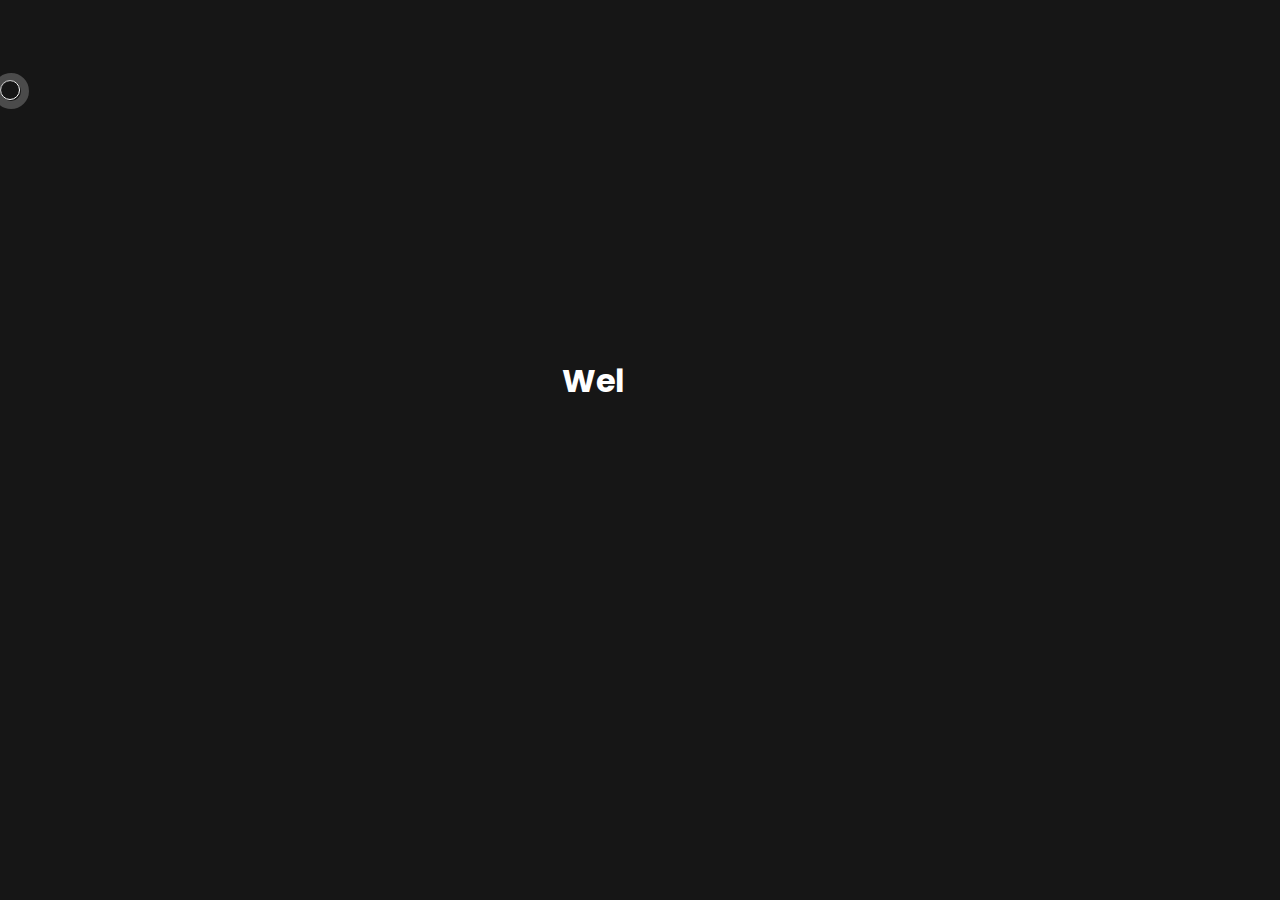
<file: index.html>
<!DOCTYPE html>
<html lang="en">

<head>
    <meta charset="UTF-8">
    <meta name="viewport" content="width=device-width, initial-scale=1.0">
    <!-- Preconnect to Google Fonts for performance improvement -->
    <link rel="preconnect" href="https://fonts.googleapis.com">
    <link rel="preconnect" href="https://fonts.gstatic.com" crossorigin>
    <!-- Link to Google Fonts -->
    <link href="https://fonts.googleapis.com/css2?family=Poppins:wght@300&display=swap" rel="stylesheet">
    <!-- Link to Font Awesome for icons -->
    <link rel="stylesheet" href="https://cdnjs.cloudflare.com/ajax/libs/font-awesome/6.4.0/css/all.min.css"
        integrity="sha512-iecdLmaskl7CVkqkXNQ/ZH/XLlvWZOJyj7Yy7tcenmpD1ypASozpmT/E0iPtmFIB46ZmdtAc9eNBvH0H/ZpiBw=="
        crossorigin="anonymous" referrerpolicy="no-referrer">
    <!-- Link to custom CSS files -->
    <link rel="stylesheet" href="styles/silder.css">
    <link rel="stylesheet" href="styles/styles.css">
    <link rel="stylesheet" href="styles/cursor.css">
    <link rel="stylesheet" href="styles/topbar.css">
    <!-- Favicon -->
    <link rel="icon" href="image/logo.jpg" type="image/jpg">
    <title>Ayansh Singh</title>
</head>

<body>

    <!-- Intro section with animated welcome text -->
    <div class="intro">
        <h1 class="logo-header">
            <!-- Each span represents part of the animated logo -->
            <span class="logo">Wel</span><span class="logo">come</span>
        </h1>
    </div>

    <!-- Header with custom navbar component -->
    <header>
        <nav-bar></nav-bar>
    </header>

    <!-- Custom cursor element -->
    <div class="cursor"></div>

    <!-- Slider container -->
    <div class="container">
        <div class="slide">
            <!-- Each item represents a slide -->
            <div class="item" style="background-image: url(https://i.ibb.co/qCkd9jS/img1.jpg);">
                <div class="content">
                    <div class="name">Switzerland</div>
                    <div class="des">Lorem ipsum dolor, sit amet consectetur adipisicing elit. Ab, eum!</div>
                    <button>See More</button>
                </div>
            </div>
            <div class="item" style="background-image: url(https://i.ibb.co/jrRb11q/img2.jpg);">
                <div class="content">
                    <div class="name">Finland</div>
                    <div class="des">Lorem ipsum dolor, sit amet consectetur adipisicing elit. Ab, eum!</div>
                    <button>See More</button>
                </div>
            </div>
            <div class="item" style="background-image: url(https://i.ibb.co/NSwVv8D/img3.jpg);">
                <div class="content">
                    <div class="name">Iceland</div>
                    <div class="des">Lorem ipsum dolor, sit amet consectetur adipisicing elit. Ab, eum!</div>
                    <button>See More</button>
                </div>
            </div>
            <div class="item" style="background-image: url(https://i.ibb.co/Bq4Q0M8/img4.jpg);">
                <div class="content">
                    <div class="name">Australia</div>
                    <div class="des">Lorem ipsum dolor, sit amet consectetur adipisicing elit. Ab, eum!</div>
                    <button>See More</button>
                </div>
            </div>
            <div class="item" style="background-image: url(https://i.ibb.co/jTQfmTq/img5.jpg);">
                <div class="content">
                    <div class="name">Netherland</div>
                    <div class="des">Lorem ipsum dolor, sit amet consectetur adipisicing elit. Ab, eum!</div>
                    <button>See More</button>
                </div>
            </div>
            <div class="item" style="background-image: url(https://i.ibb.co/RNkk6L0/img6.jpg);">
                <div class="content">
                    <div class="name">Ireland</div>
                    <div class="des">Lorem ipsum dolor, sit amet consectetur adipisicing elit. Ab, eum!</div>
                    <button>See More</button>
                </div>
            </div>
        </div>

        <!-- Navigation buttons for the slider -->
        <div class="button">
            <button class="prev"><i class="fa-solid fa-arrow-left"></i></button>
            <button class="next"><i class="fa-solid fa-arrow-right"></i></button>
        </div>
    </div>

    <!-- JavaScript files -->
    <script src="scripts/slider.js"></script>
    <script src="scripts/main.js"></script>
    <script src="scripts/app.js"></script>
    <script src="scripts/cursor.js"></script>
</body>

</html>
</file>
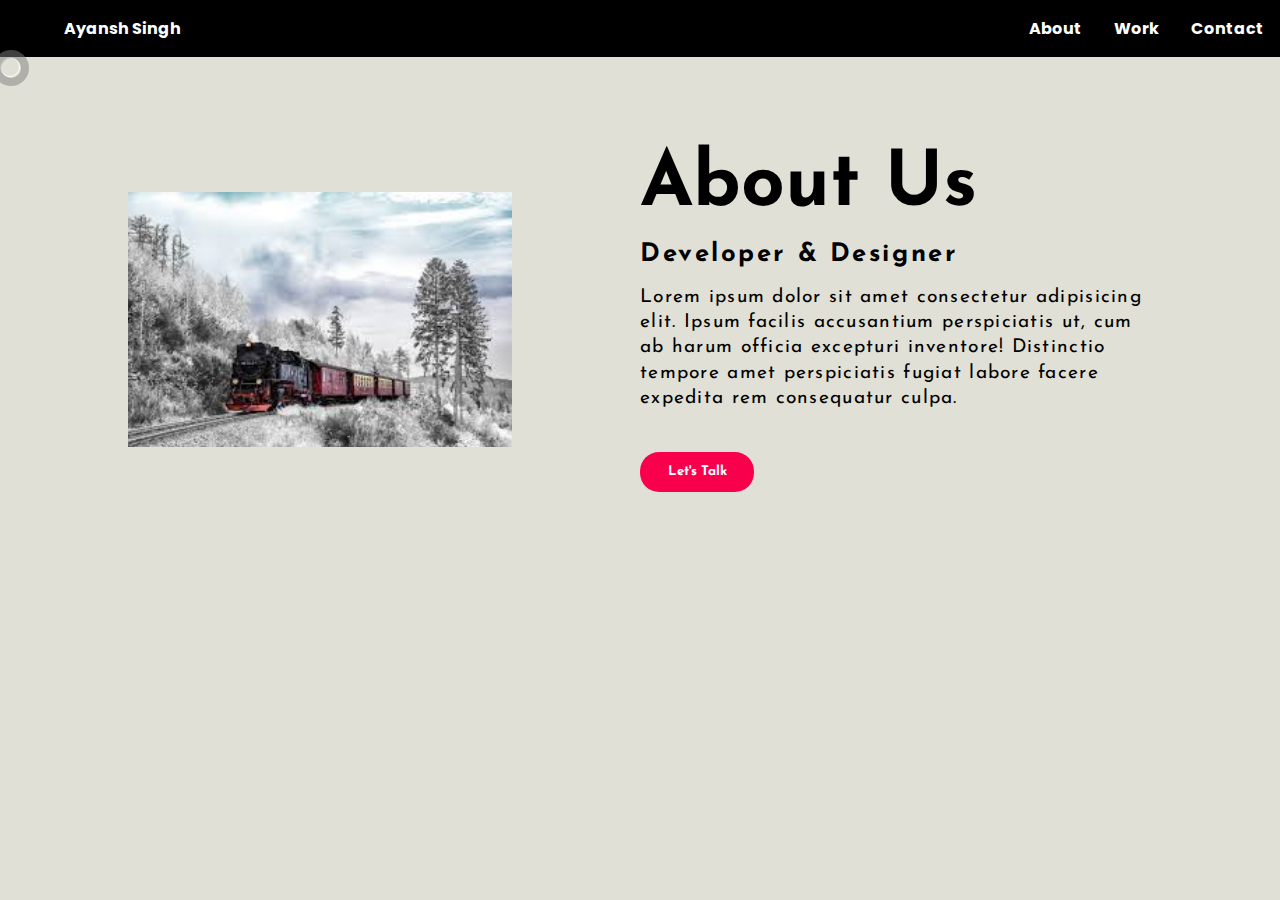
<file: about.html>
<!DOCTYPE html>
<html lang="en">

<head>
    <meta charset="UTF-8">
    <meta name="viewport" content="width=device-width, initial-scale=1">
    <link rel="stylesheet" href="styles/about.css">
    <link rel="preconnect" href="https://fonts.googleapis.com">
    <link rel="preconnect" href="https://fonts.gstatic.com" crossorigin>
    <link
        href="https://fonts.googleapis.com/css2?family=Josefin+Sans:ital,wght@0,100;0,200;0,300;0,400;0,500;0,600;0,700;1,100;1,200;1,300;1,400;1,500;1,600;1,700&display=swap"
        rel="stylesheet">
    <link href="https://fonts.googleapis.com/css2?family=Poppins:wght@300&display=swap" rel="stylesheet">
    <link rel="stylesheet" href="styles/cursor.css">
    <link rel="stylesheet" href="styles/topbar.css">
    <link rel="icon" href="image/logo.jpg" type="image/jpg">
    <title>About</title>
</head>

<body>
    <!-- Custom navbar component -->
    <nav-bar></nav-bar>

    <!-- Custom cursor -->
    <div class="cursor"></div>

    <section class="about">
        <div class="main">
            <img src="image/trainimg.png" alt="Train Image">
            <div class="about-text">
                <h1>About Us</h1>
                <h5>Developer<span> & Designer</span></h5>
                <p>Lorem ipsum dolor sit amet consectetur adipisicing elit. Ipsum facilis accusantium perspiciatis ut,
                    cum ab harum officia excepturi inventore! Distinctio tempore amet perspiciatis fugiat labore facere
                    expedita rem consequatur culpa.</p>
                <button type="button" onclick="window.location.href = 'contactUs.html'">Let's Talk</button>
            </div>
        </div>
    </section>

    <script src="scripts/cursor.js"></script>
    <script src="scripts/main.js"></script>
</body>

</html>
</file>
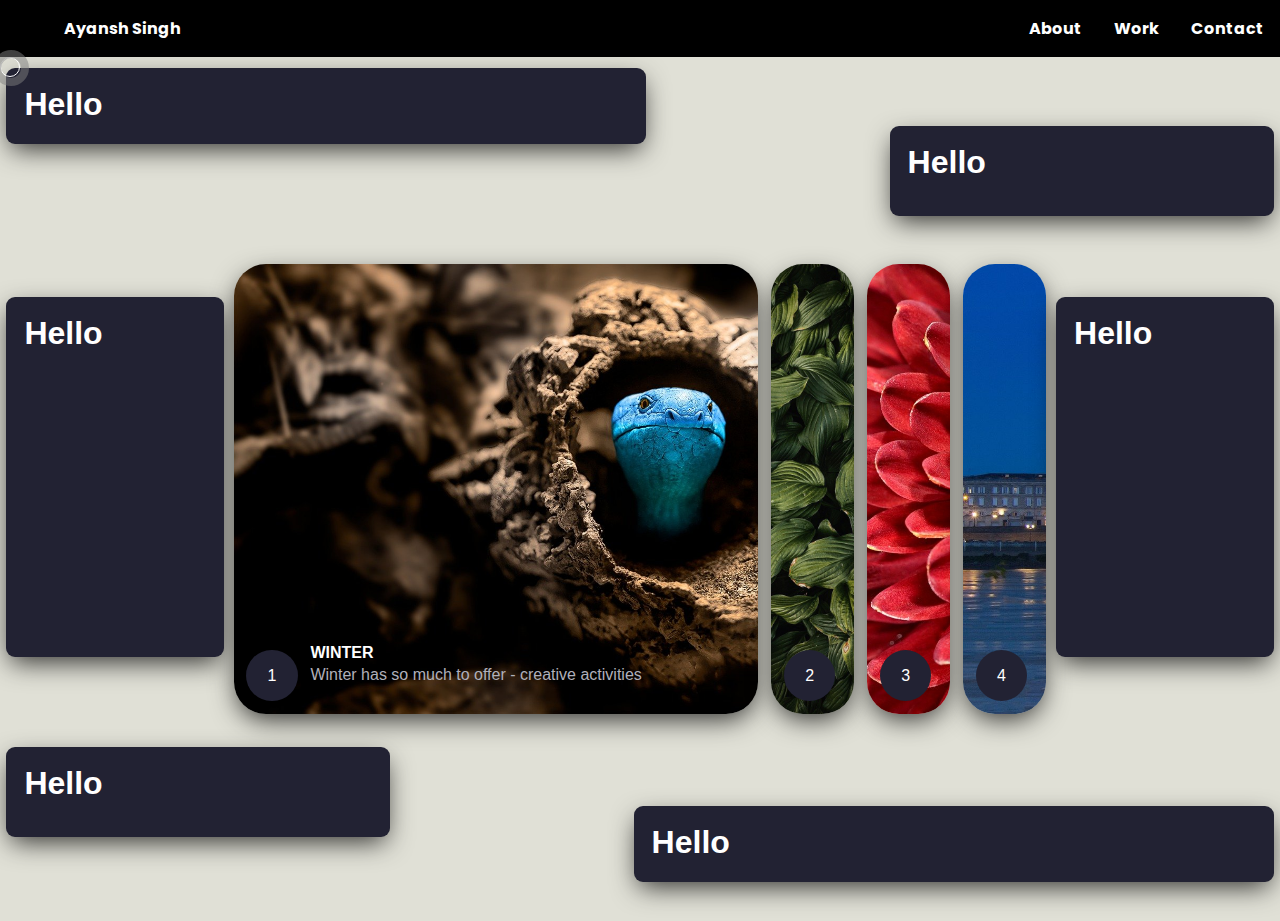
<file: animations.html>
<!DOCTYPE html>
<html lang="en">

<head>
    <meta charset="UTF-8">
    <meta name="viewport" content="width=device-width, initial-scale=1.0">
    <link href="https://fonts.googleapis.com/css2?family=Poppins:wght@300&display=swap" rel="stylesheet">
    <link rel="stylesheet" href="styles/cursor.css">
    <link rel="stylesheet" href="styles/topbar.css">
    <link rel="stylesheet" href="styles/animations.css">
    <link rel="icon" href="image/logo.jpg" type="image/jpg">
    <title>Work</title>
</head>

<body>
    <!-- Custom navbar component -->
    <nav-bar></nav-bar>

    <!-- Custom cursor -->
    <div class="cursor"></div>

    <!-- Main content wrapper -->
    <div class="wrapper">
        <div class="container">
            <!-- Radio button for the first card, checked by default -->
            <input type="radio" name="slide" id="c1" checked>
            <!-- Label linked to the first radio button, styled as a card -->
            <label for="c1" class="card">
                <span class="row">
                    <!-- Icon for the card -->
                    <span class="icon">1</span>
                    <!-- Description within the card -->
                    <span class="description">
                        <span class="headerh4">Winter</span>
                        <span class="p">Winter has so much to offer - creative activities</span>
                    </span>
                </span>
            </label>

            <!-- Radio button for the second card -->
            <input type="radio" name="slide" id="c2">
            <!-- Label linked to the second radio button, styled as a card -->
            <label for="c2" class="card">
                <span class="row">
                    <span class="icon">2</span>
                    <span class="description">
                        <span class="headerh4">Digital Technology</span>
                        <span class="p">Gets better every day - stay tuned</span>
                    </span>
                </span>
            </label>

            <!-- Radio button for the third card -->
            <input type="radio" name="slide" id="c3">
            <!-- Label linked to the third radio button, styled as a card -->
            <label for="c3" class="card">
                <span class="row">
                    <span class="icon">3</span>
                    <span class="description">
                        <span class="headerh4">Globalization</span>
                        <span class="p">Help people all over the world</span>
                    </span>
                </span>
            </label>

            <!-- Radio button for the fourth card -->
            <input type="radio" name="slide" id="c4">
            <!-- Label linked to the fourth radio button, styled as a card -->
            <label for="c4" class="card">
                <span class="row">
                    <span class="icon">4</span>
                    <span class="description">
                        <span class="headerh4">New technologies</span>
                        <span class="p">Space engineering becomes more and more advanced</span>
                    </span>
                </span>
            </label>
        </div>
    </div>

    <!-- Info containers for additional content -->
    <div id="info-c1" class="info-container large">
        <span class="headerh1"></span>
    </div>
    <div id="info-c2" class="info-container large">
        <span class="headerh1"></span>
    </div>
    <div id="info-c3" class="info-container small">
        <span class="headerh1"></span>
    </div>
    <div id="info-c4" class="info-container small">
        <span class="headerh1"></span>
    </div>
    <div id="info-left" class="info-container side">
        <span class="headerh1"></span>
    </div>
    <div id="info-right" class="info-container side">
        <span class="headerh1"></span>
    </div>

    <!-- JavaScript files -->
    <script src="scripts/main.js"></script>
    <script src="scripts/cursor.js"></script>
    <script src="scripts/text_typewriter_effect.js"></script>
</body>

</html>
</file>
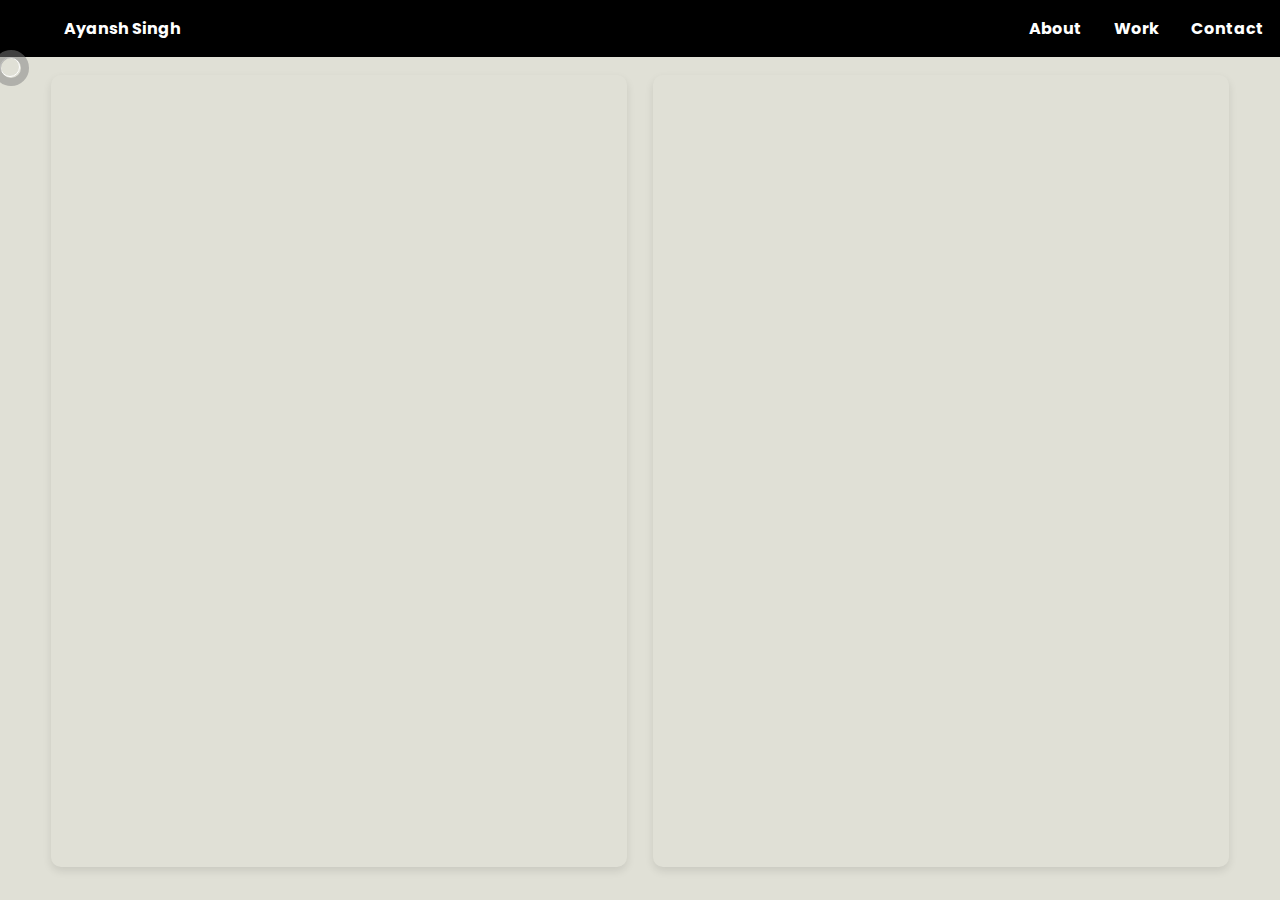
<file: contactUs.html>
<!DOCTYPE html>
<html lang="en">

<head>
    <meta charset="UTF-8">
    <meta name="viewport" content="width=device-width, initial-scale=1.0">
    <link href="https://fonts.googleapis.com/css2?family=Poppins:wght@300&display=swap" rel="stylesheet">
    <link rel="stylesheet" href="styles/cursor.css">
    <link rel="stylesheet" href="styles/topbar.css">
    <link rel="stylesheet" href="styles/contactUs.css">
    <link rel="icon" href="image/logo.jpg" type="image/jpg">
    <title>Contact Us</title>
</head>

<body>
    <!-- Custom navbar component -->
    <nav-bar></nav-bar>

    <!-- Custom cursor -->
    <div class="cursor"></div>

    <!-- Contact section with Google Maps and Google Form -->
    <div class="contact-container">
        <!-- Google Maps iframe -->
        <div class="maps">
            <iframe
                src="https://www.google.com/maps/embed?pb=!1m18!1m12!1m3!1d3153.002178648106!2d-122.40244532356215!3d37.7899887112824!2m3!1f0!2f0!3f0!3m2!1i1024!2i768!4f13.1!3m3!1m2!1s0x80858062f560ed6d%3A0x3a3ba8a1c128f892!2s555%20Market%20St%2C%20San%20Francisco%2C%20CA%2094105!5e0!3m2!1sen!2sus!4v1715963961801!5m2!1sen!2sus"
                allowfullscreen="" loading="lazy" referrerpolicy="no-referrer-when-downgrade"></iframe>
        </div>
        <!-- Google Form iframe -->
        <div class="googleform-container">
            <iframe class="googleform"
                src="https://docs.google.com/forms/d/e/1FAIpQLSe_ct9wJyzOkYd-2325K0Al9EEfElrbDw2JsoznOuHxWnfe1g/viewform?embedded=true"></iframe>
        </div>
    </div>

    <!-- JavaScript files -->
    <script src="scripts/main.js"></script>
    <script src="scripts/cursor.js"></script>
</body>

</html>
</file>
<file: styles/silder.css>
* {
    padding: 0;
    box-sizing: border-box;
    /* Ensure padding and border are included in element's total width and height */
}

body {
    overflow: hidden;
    /* Hide overflow */
}

.container {
    position: absolute;
    top: 50%;
    left: 50%;
    transform: translate(-50%, -50%);
    /* Center the container */
    width: 100vw;
    /* Full viewport width */
    height: 100vh;
    /* Full viewport height */
    background: #f5f5f5;
    /* Light background color */
    background-size: cover;
    background-position: center;
}

.container .slide .item {
    width: 15vw;
    /* Set width */
    height: 34.65vh;
    /* Set height */
    position: absolute;
    top: 50%;
    transform: translate(0, -50%);
    /* Vertically center */
    border-radius: 2vw;
    /* Rounded corners */
    box-shadow: 0 3vh 5vh #505050;
    /* Shadow effect */
    background-position: 50% 50%;
    background-size: cover;
    display: inline-block;
    transition: 0.5s;
    /* Smooth transition */
}

/* Fullscreen for first two items */
.slide .item:nth-child(1),
.slide .item:nth-child(2) {
    top: 0;
    left: 0;
    transform: translate(0, 0);
    /* No translation */
    border-radius: 0;
    /* No border radius */
    width: 100%;
    height: 100%;
}

/* Position adjustments for subsequent items */
.slide .item:nth-child(3) {
    left: calc(30vw + 15vw);
    /* Adjust for alignment */
}

.slide .item:nth-child(4) {
    left: calc(30vw + 30vw);
    /* Adjust for alignment */
}

.slide .item:nth-child(5) {
    left: calc(30vw + 45vw);
    /* Adjust for alignment */
}

/* Items beyond the fifth are hidden */
.slide .item:nth-child(n + 6) {
    left: calc(30vw + 60vw);
    /* Adjust for alignment */
    opacity: 0;
    /* Hide items */
}

/* Content within items */
.item .content {
    position: absolute;
    top: 50%;
    left: 5vw;
    /* Left padding */
    width: 30vw;
    /* Content width */
    text-align: left;
    /* Left-aligned text */
    color: #eee;
    /* Light text color */
    transform: translate(0, -50%);
    /* Vertically center */
    font-family: system-ui;
    display: none;
    /* Hidden by default */
}

/* Display content for the second item */
.slide .item:nth-child(2) .content {
    display: block;
}

/* Content text styling and animations */
.content .name {
    font-size: 3.2vw;
    /* Font size */
    text-transform: uppercase;
    /* Uppercase text */
    font-weight: bold;
    /* Bold text */
    opacity: 0;
    /* Hidden initially */
    animation: animate 1s ease-in-out 1 forwards;
    /* Animation */
}

.content .des {
    margin-top: 1vh;
    margin-bottom: 2vh;
    opacity: 0;
    /* Hidden initially */
    animation: animate 1s ease-in-out 0.3s 1 forwards;
    /* Animation with delay */
    font-size: 1.2vw;
    /* Font size */
}

.content button {
    padding: 1vh 2vw;
    /* Button padding */
    border: none;
    /* No border */
    cursor: pointer;
    /* Pointer cursor */
    opacity: 0;
    /* Hidden initially */
    animation: animate 1s ease-in-out 0.6s 1 forwards;
    /* Animation with delay */
    font-size: 1.2vw;
    /* Font size */
}

@keyframes animate {
    from {
        opacity: 0;
        /* Start hidden */
        transform: translate(0, 10vh);
        /* Start position */
        filter: blur(3.3vh);
        /* Blurred */
    }

    to {
        opacity: 1;
        /* End visible */
        transform: translate(0);
        /* End position */
        filter: blur(0);
        /* Clear */
    }
}

/* Navigation buttons */
.button {
    width: 100%;
    /* Full width */
    text-align: center;
    /* Centered text */
    position: absolute;
    bottom: 2vh;
    /* Positioned at the bottom */
}

.button button {
    width: 3vw;
    /* Button width */
    height: 3vw;
    /* Button height */
    border-radius: 0.8vw;
    /* Rounded corners */
    border: none;
    /* No border */
    cursor: pointer;
    /* Pointer cursor */
    margin: 0 0.5vw;
    /* Margin between buttons */
    border: 0.1vw solid #000;
    /* Border color */
    transition: 0.3s;
    /* Smooth transition */
}

/* Hover effect for buttons */
.button button:hover {
    background: #ababab;
    /* Background color on hover */
    color: #fff;
    /* Text color on hover */
}
</file>
<file: styles/styles.css>
/* Global Styles */
* {
  font-family: "Poppins", sans-serif;
  /* Set font family */
}

/* Header Styles */
header {
  position: relative;
  left: 0;
  top: 0;
  width: 100%;
  height: 80px;
  /* Set header height */
  z-index: 1;
  /* Ensure the navbar has a lower z-index */
}

header h4 {
  position: absolute;
  left: 10%;
  /* Position h4 element from the left */
  bottom: 1rem;
  /* Position h4 element from the bottom */
  font-size: 1.6rem;
  /* Set font size */
}

/* Splash Screen */
.intro {
  position: fixed;
  z-index: 100;
  /* Ensure the splash screen is on top */
  left: 0;
  top: 0;
  width: 100%;
  /* Full width */
  height: 100vh;
  /* Full viewport height */
  background-color: #161616;
  /* Dark background color */
  transition: 1s;
  /* Smooth transition */
}

.logo-header {
  position: absolute;
  top: 40%;
  /* Position 40% from the top */
  left: 50%;
  /* Center horizontally */
  transform: translate(-50%, -50%);
  /* Center the element */
  color: #ffffff;
  /* White text color */
}

.logo {
  position: relative;
  display: inline-block;
  /* Inline block display */
  bottom: -20px;
  /* Initial position */
  opacity: 0;
  /* Initially hidden */
}

.logo.active {
  bottom: 0;
  /* Move to the bottom */
  opacity: 1;
  /* Make visible */
  transition: ease-in-out 0.5s;
  /* Smooth transition */
}

.logo.fade {
  bottom: 150px;
  /* Move up */
  transition: ease-in-out 0.5s;
  /* Smooth transition */
}
</file>
<file: styles/cursor.css>
body {
    height: 100vh;
    /* Full viewport height */
    background: rgb(27, 27, 27);
    /* Dark background color */
    cursor: none;
    /* Hide default cursor */
}

.cursor {
    width: 20px;
    height: 20px;
    border: 1px solid white;
    /* White border */
    border-radius: 50%;
    /* Circular shape */
    position: absolute;
    /* Absolute positioning */
    transition-duration: 200ms;
    /* Smooth transition duration */
    transition-timing-function: ease-out;
    /* Easing function for transitions */
    animation: cursorAnim .5s infinite alternate;
    /* Continuous animation */
    pointer-events: none;
    /* Prevent cursor from capturing pointer events */
    z-index: 100;
    /* Ensure cursor is above other elements */
}

.cursor::after {
    content: "";
    /* Empty content for pseudo-element */
    width: 20px;
    height: 20px;
    position: absolute;
    /* Absolute positioning */
    border: 8px solid gray;
    /* Gray border */
    border-radius: 50%;
    /* Circular shape */
    opacity: .5;
    /* Semi-transparent */
    top: -8px;
    /* Position above the cursor */
    left: -8px;
    /* Position to the left of the cursor */
    animation: cursorAnim2 .5s infinite alternate;
    /* Continuous animation */
}

@keyframes cursorAnim {
    from {
        transform: scale(1);
        /* Start at normal size */
    }

    to {
        transform: scale(.7);
        /* Shrink to 70% size */
    }
}

@keyframes cursorAnim2 {
    from {
        transform: scale(1);
        /* Start at normal size */
    }

    to {
        transform: scale(.4);
        /* Shrink to 40% size */
    }
}

@keyframes cursorAnim3 {
    0% {
        transform: scale(1);
        /* Start at normal size */
    }

    50% {
        transform: scale(3);
        /* Expand to 300% size */
    }

    100% {
        transform: scale(1);
        /* Return to normal size */
        opacity: 0;
        /* Fade out */
    }
}

.expand {
    animation: cursorAnim3 .5s forwards;
    /* Play animation once forwards */
    border: 1px solid red;
    /* Change border to red */
}
</file>
<file: styles/topbar.css>
:root {
    --pink: #ff4081;
    /* Define pink color variable */
}

body {
    font-weight: normal !important;
    margin: 0;
}

#navbar {
    position: sticky;
    /* Stick to top */
    top: 0;
    width: 100%;
    z-index: 50;
    /* Lower z-index to stay behind the cursor */
    background-color: black;
    font-weight: bold;
    /* Bold text */
    color: white;
    font-family: "Poppins", sans-serif !important;
    /* Ensure font */
}

#navbar::before {
    content: "";
    position: absolute;
    top: 0;
    left: 0;
    width: 100%;
    height: 100%;
    background-color: black;
    z-index: -1;
    /* Behind content */
}

#navbar ul {
    list-style: none;
    /* Remove default list styling */
    margin: 0;
    display: flex;
    justify-content: flex-end;
    /* Align items to end */
    align-items: center;
    /* Center vertically */
    padding: 1em 0;
    font-family: "Poppins", sans-serif !important;
    /* Ensure font */
}

#navbar li {
    padding: 0 1em;
    /* Horizontal padding */
}

#navbar li a {
    text-decoration: none;
    /* Remove underline */
    color: white;
    position: relative;
    /* For pseudo-element */
    transition: all ease-in-out 250ms;
    /* Smooth transition */
    font-family: "Poppins", sans-serif !important;
    /* Ensure font */
}

#navbar li a::after {
    content: "";
    position: absolute;
    display: block;
    height: 0.4em;
    width: 0;
    background-color: var(--pink);
    /* Pink underline */
    bottom: -1em;
    /* Below text */
    transition: all ease-in-out 250ms;
    /* Smooth transition */
}

#navbar li a:hover::after {
    width: 60%;
    /* Expand underline on hover */
}

#navbar li a:hover {
    color: var(--pink);
    /* Change text color on hover */
}

#navbar li:first-child {
    margin-right: auto;
    /* Push to left */
    margin-left: 3em;
    /* Add spacing */
}
</file>
<file: styles/about.css>
* {
    padding: 0;
    margin: 0;
    font-family: 'Josefin Sans', sans-serif;
    box-sizing: border-box;
    /* Include padding and border in element's total width and height */
}

body {
    background-color: #e0e0d6 !important;
    /* Override other background-color definitions */
}

.about {
    width: 100%;
    padding: 10vh 0;
    /* Vertical padding adjusted to viewport height */
}

.about img {
    height: auto;
    width: 30vw;
    /* Responsive width */
    transition: ease 1s;
    /* Smooth transition effect */
}

.about img:hover {
    transform: translate(-1vw, -1vw) scale(1.1);
    /* Move and scale image on hover */
    filter: drop-shadow(1.5vw 1vw 0.2vw #f9004d);
    /* Add pink shadow effect */
}

.about-text {
    width: 40vw;
    /* Responsive width */
}

.main {
    width: 80vw;
    /* Responsive width */
    max-width: 80vw;
    /* Limit maximum width */
    margin: 0 auto;
    /* Center the main container */
    display: flex;
    align-items: center;
    /* Vertically center items */
    justify-content: space-between;
    /* Distribute items with space between */
}

.about-text h1 {
    color: black;
    font-size: 6vw;
    /* Responsive font size */
    margin-bottom: 2vh;
    /* Responsive margin */
    transition: ease 2s;
    /* Smooth transition effect */
}

.about-text h1:hover {
    background: transparent;
    /* Transparent background on hover */
    color: #f9004d;
    /* Change text color on hover */
}

.about-text h5 {
    color: black;
    font-size: 2vw;
    /* Responsive font size */
    margin-bottom: 2vh;
    /* Responsive margin */
    letter-spacing: 0.2vw;
    /* Adjust letter spacing */
}

span {
    color: black;
}

.about-text p {
    color: black;
    letter-spacing: 0.1vw;
    /* Adjust letter spacing */
    line-height: 2.8vh;
    /* Responsive line height */
    font-size: 1.5vw;
    /* Responsive font size */
    margin-bottom: 4.5vh;
    /* Responsive margin */
}

button {
    background: #f9004d;
    color: white;
    text-decoration: none;
    border: 0.2vw solid transparent;
    /* Responsive border */
    font-weight: bold;
    padding: 1.3vh 2vw;
    /* Responsive padding */
    border-radius: 1.5vw;
    /* Rounded corners */
    transition: .4s;
    /* Smooth transition effect */
}

button:hover {
    background: transparent;
    border: 0.2vw solid #f9004d;
    /* Responsive border on hover */
    cursor: pointer;
    /* Pointer cursor on hover */
    background-color: black;
}
</file>
<file: styles/animations.css>
* {
    box-sizing: border-box;
    padding: 0;
    font-family: Arial, Helvetica, sans-serif;
}

body {
    background-color: #e0e0d6;
    /* Set background color */
}

.wrapper {
    width: 100%;
    height: 96vh;
    /* Adjust height */
    display: flex;
    align-items: center;
    justify-content: center;
    position: relative;
    /* Position info boxes */
    padding: 2vh;
    /* Space around content */
}

.container {
    height: 50vh;
    /* Increase height */
    display: flex;
    flex-wrap: nowrap;
    justify-content: start;
    /* Original alignment */
    align-items: center;
    /* Center cards vertically */
}

.card {
    width: 6.5vw;
    /* Set width */
    height: 50vh;
    /* Set height */
    border-radius: 2rem;
    /* Rounded corners */
    background-size: cover;
    cursor: pointer;
    overflow: hidden;
    margin: 0 0.5vw;
    /* Horizontal margin */
    display: flex;
    align-items: flex-end;
    /* Align content to bottom */
    transition: .6s cubic-bezier(.28, -0.03, 0, .99);
    /* Smooth transition */
    box-shadow: 0px 1vh 3vh -0.5vh rgba(0, 0, 0, 0.8);
    /* Shadow effect */
}

.card>.row {
    color: white;
    display: flex;
    flex-wrap: nowrap;
}

.card>.row>.icon {
    background: #223;
    /* Icon background */
    color: white;
    border-radius: 50%;
    /* Circular icon */
    width: 4vw;
    height: 4vw;
    /* Set size */
    display: flex;
    justify-content: center;
    align-items: center;
    margin: 1vw;
    /* Margin around icon */
}

.card>.row>.description {
    display: flex;
    justify-content: center;
    flex-direction: column;
    overflow: hidden;
    height: 6vh;
    /* Set height */
    width: 52vw;
    /* Set width */
    opacity: 0;
    /* Initially hidden */
    transform: translateY(-1vh);
    /* Initial position */
    transition-delay: .3s;
    transition: all .3s ease;
    /* Smooth transition */
}

.description .p {
    color: #b0b0ba;
    padding-top: 0.5vh;
    /* Padding */
}

.description .headerh4 {
    text-transform: uppercase;
    color: white;
    /* Ensure text is visible */
    font-weight: bold;
    /* Bold text */
}

input {
    display: none;
    /* Hide input */
}

input:checked+label {
    width: 41vw;
    /* Adjust width */
    height: 50vh;
    /* Ensure same height */
}

input:checked+label .description {
    opacity: 1 !important;
    transform: translateY(0) !important;
    /* Reveal description */
}

.card[for="c1"] {
    background-image: url('../image/snake.jpg');
}

.card[for="c2"] {
    background-image: url('../image/tiger.jpg');
}

.card[for="c3"] {
    background-image: url('../image/flower.jpg');
}

.card[for="c4"] {
    background-image: url('../image/bridge.jpeg');
}

.info-container {
    position: absolute;
    padding: 2vh;
    /* Padding for spacing */
    border-radius: 1vh;
    /* Rounded corners */
    background-color: #223;
    /* Match card background */
    color: white;
    box-shadow: 0px 1vh 3vh -0.5vh rgba(0, 0, 0, 0.8);
    display: flex;
    /* Flex container */
}

.info-container.large {
    width: 50vw;
    /* Set width */
    height: 8.5vh;
    /* Set height */
}

.info-container.small {
    width: 30vw;
    height: 10vh;
    /* Set height */
}

.info-container#info-c1 {
    top: 7.5vh;
    left: 0.5vw;
}

.info-container#info-c2 {
    bottom: 2vh;
    right: 0.5vw;
}

.info-container#info-c3 {
    top: 14vh;
    right: 0.5vw;
}

.info-container#info-c4 {
    bottom: 7vh;
    left: 0.5vw;
}

.info-container#info-left {
    top: 53%;
    left: 0.5vw;
    transform: translateY(-50%);
    height: 40vh;
    width: 17vw;
}

.info-container#info-right {
    top: 53%;
    right: 0.5vw;
    transform: translateY(-50%);
    height: 40vh;
    width: 17vw;
}

/* Show info content when respective card is checked */
#c1:checked~#info-c1,
#c1:checked~#info-left,
#c1:checked~#info-right,
#c2:checked~#info-c2,
#c2:checked~#info-left,
#c2:checked~#info-right,
#c3:checked~#info-c3,
#c3:checked~#info-left,
#c3:checked~#info-right,
#c4:checked~#info-c4,
#c4:checked~#info-left,
#c4:checked~#info-right {
    display: block;
    /* Display info */
}

span.headerh1 {
    display: block;
    font-weight: bold;
    font-size: 2em;
    margin: 0;
}

span.headerh4 {
    display: block;
    font-weight: bold;
    font-size: 1em;
}

span.p {
    display: block;
}
</file>
<file: styles/contactUs.css>
* {
    padding: 0;
    box-sizing: border-box;
    /* Ensure padding and border are included in element's total width and height */
    font-family: Arial, Helvetica, sans-serif;
}

body {
    background-color: #e0e0d6;
    /* Background color */
    color: black;
    /* Text color */
}

.contact-container {
    display: flex;
    flex-direction: row;
    /* Arrange children in a row */
    align-items: flex-start;
    /* Align items to the top */
    justify-content: center;
    /* Center the container horizontally */
    width: 100vw;
    /* Full viewport width */
    padding: 2vh 0;
    /* Vertical padding */
    gap: 2vw;
    /* Space between the maps and the form */
}

.maps,
.googleform-container {
    width: 45vw;
    /* Set width */
    max-width: 45vw;
    /* Set maximum width */
    height: 88vh;
    /* Set height */
    border-radius: 10px;
    /* Rounded corners */
    overflow: hidden;
    /* Apply border radius */
    box-shadow: 0 4px 8px rgba(0, 0, 0, 0.1);
    /* Slight shadow for better visibility */
    position: relative;
    /* For pseudo-elements positioning */
    transition: transform 0.3s ease, box-shadow 0.3s ease;
    /* Smooth transition effects */
}

.maps::before,
.maps::after,
.maps::nth-child(2)::before,
.maps::nth-child(2)::after {
    content: "";
    /* Empty content for pseudo-elements */
    position: absolute;
    /* Absolute positioning */
    background-color: black;
    /* Background color */
    z-index: 1;
    /* Ensure it's on top */
}

.maps::before {
    top: 0;
    left: 0;
    width: 0;
    height: 2px;
    /* Horizontal line */
    transition: width 0.5s ease;
    /* Smooth width transition */
}

.maps::after {
    bottom: 0;
    right: 0;
    width: 2px;
    height: 0;
    /* Vertical line */
    transition: height 0.5s ease 0.5s;
    /* Smooth height transition with delay */
}

.maps:hover::before {
    width: 100%;
    /* Expand width on hover */
}

.maps:hover::after {
    height: 100%;
    /* Expand height on hover */
}

.maps:hover {
    transform: scale(1.01);
    /* Slightly scale up */
    box-shadow: 0 4px 8px rgba(0, 0, 0, 0.4);
    /* Darker shadow on hover */
}

.maps::nth-child(2)::before {
    top: 0;
    left: 0;
    width: 0;
    height: 2px;
    /* Horizontal line */
    transition: width 0.5s ease;
    /* Smooth width transition */
}

.maps::nth-child(2)::after {
    bottom: 0;
    left: 0;
    width: 2px;
    height: 0;
    /* Vertical line */
    transition: height 0.5s ease 0.5s;
    /* Smooth height transition with delay */
}

.maps:hover::nth-child(2)::before {
    width: 100%;
    /* Expand width on hover */
}

.maps:hover::nth-child(2)::after {
    height: 100%;
    /* Expand height on hover */
}

.maps iframe,
.googleform {
    width: 100%;
    height: 100%;
    /* Match the height of the containers */
    border: none;
    /* Remove border */
}
</file>
